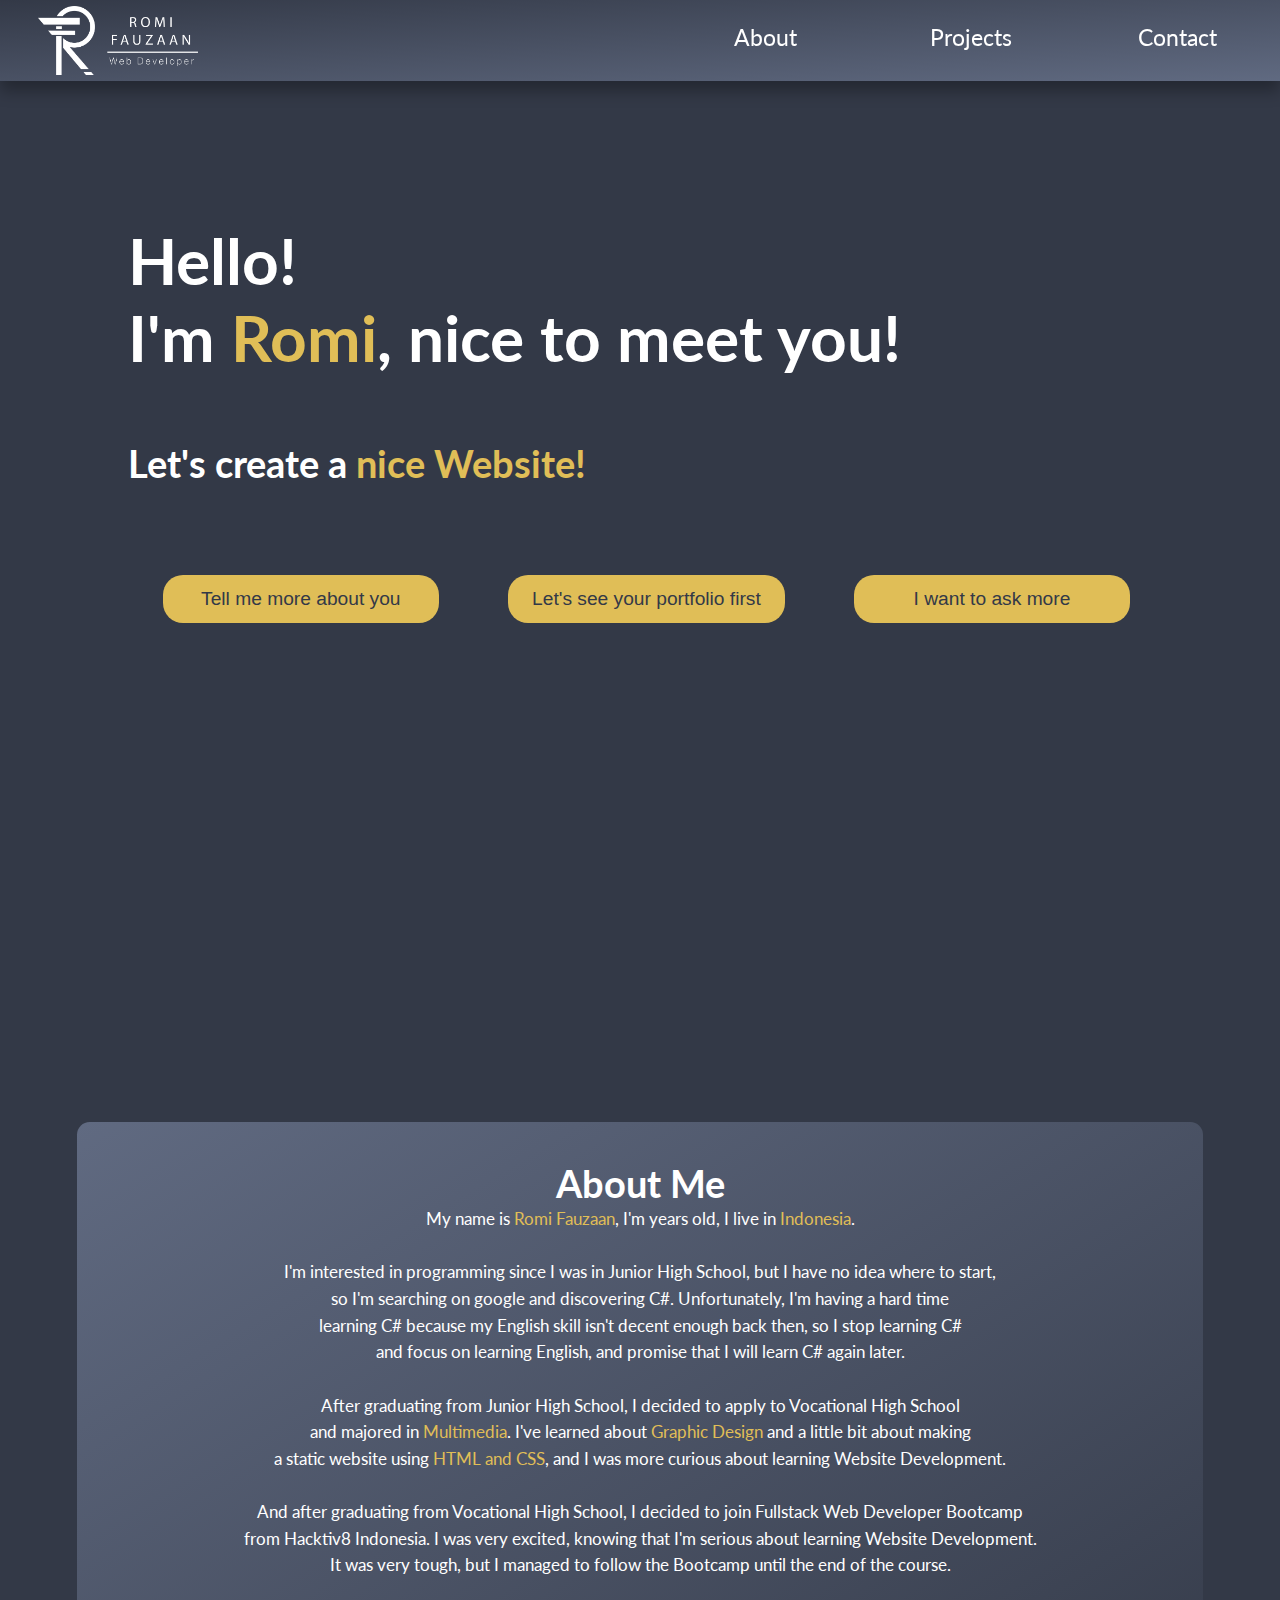
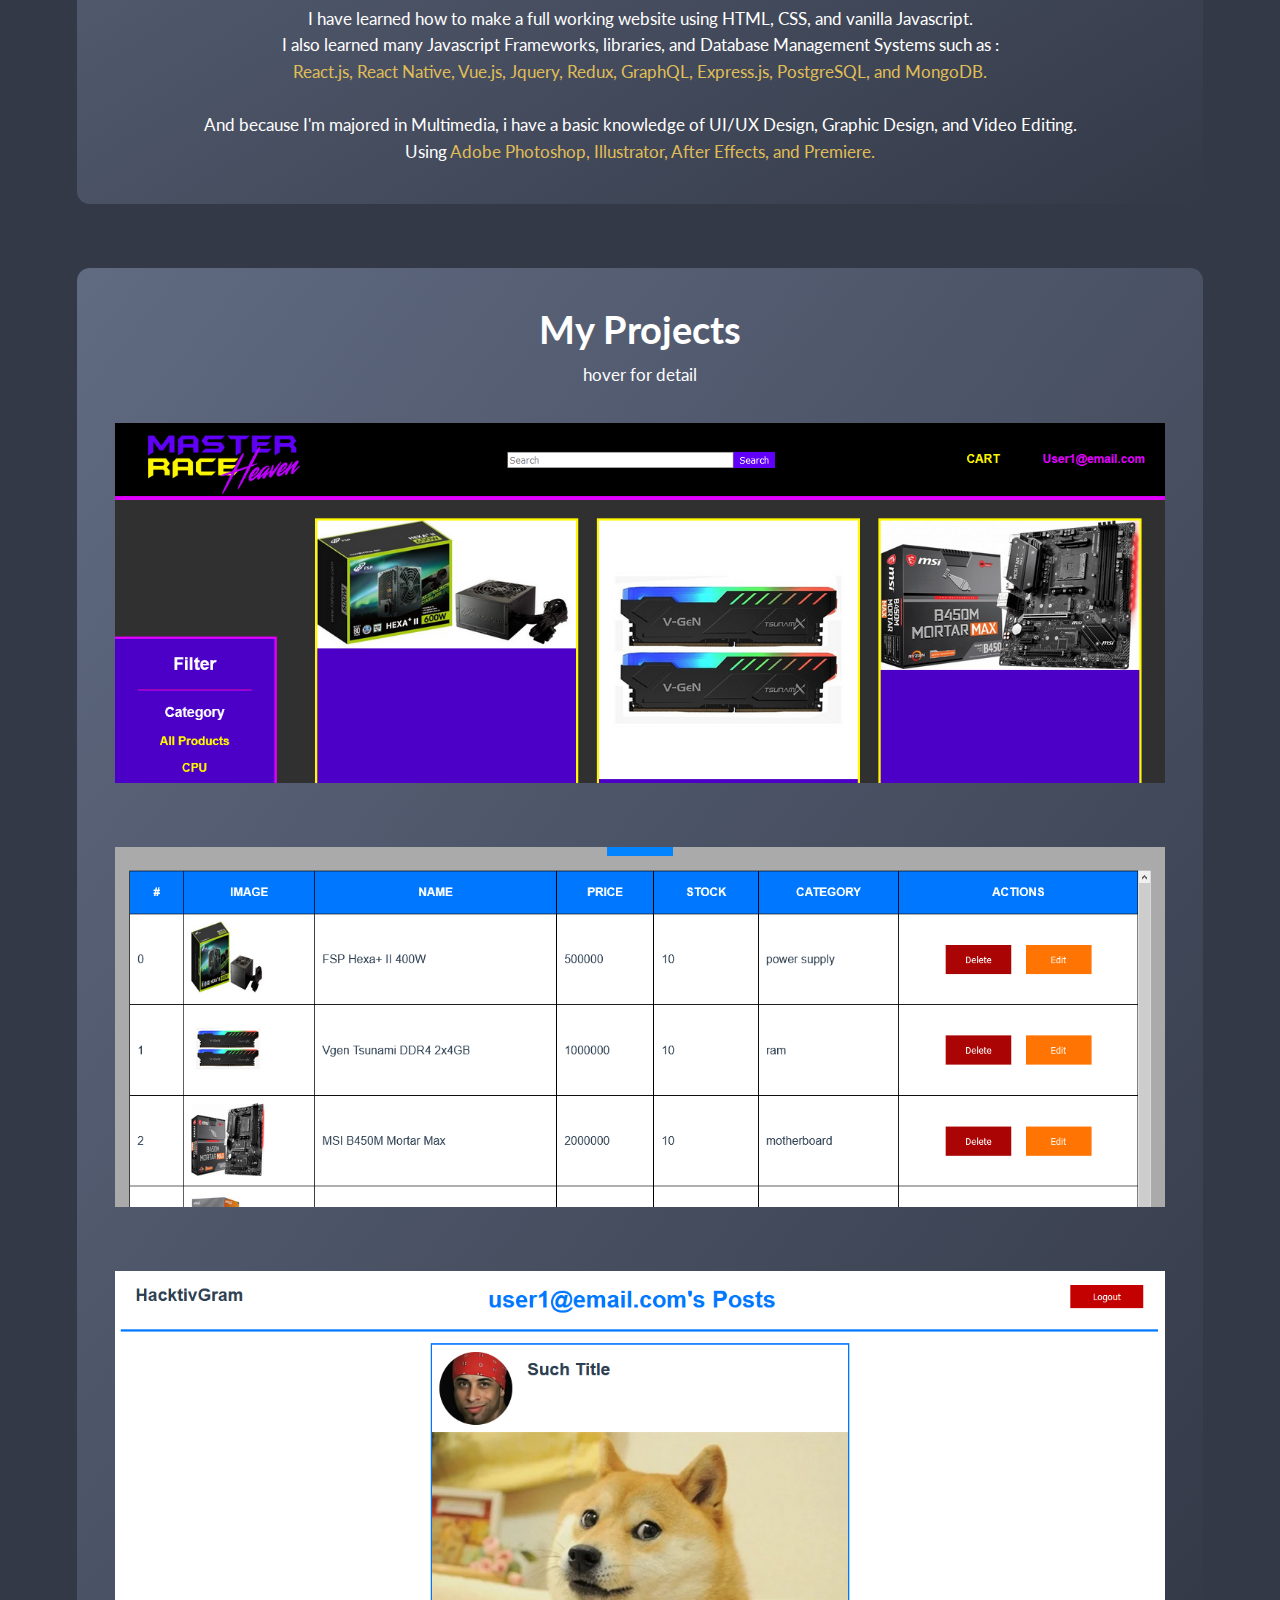
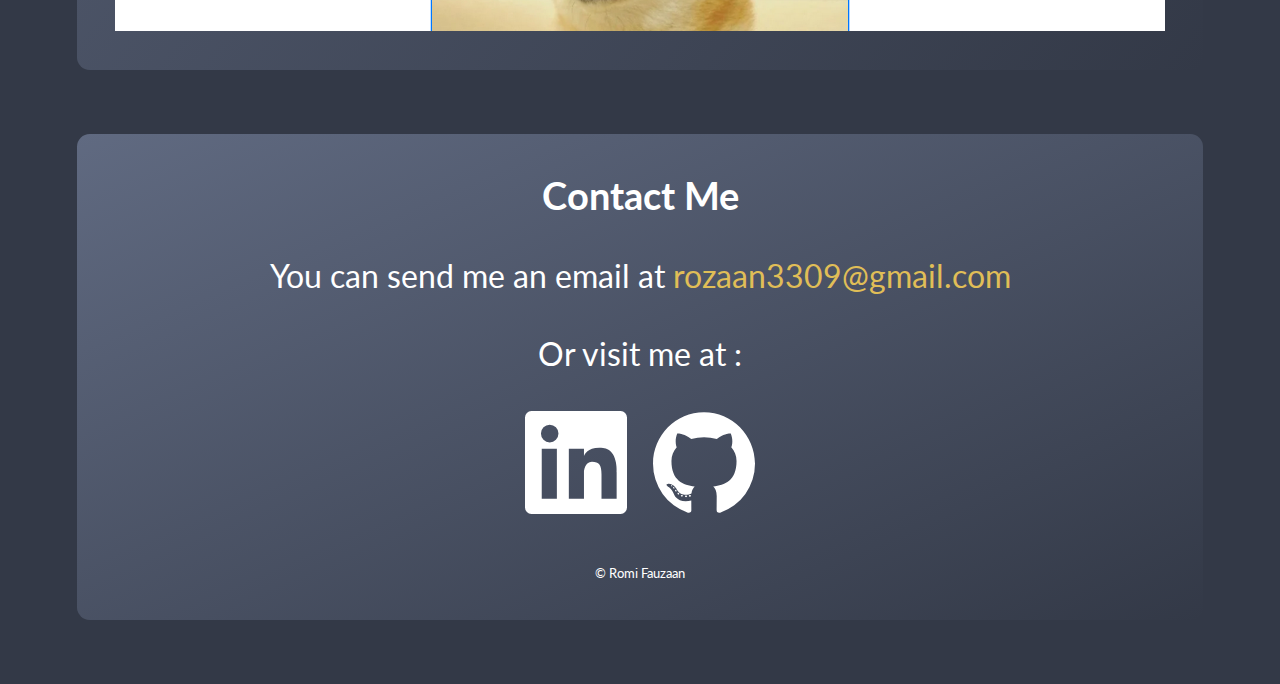
<file: index.html>
<!DOCTYPE html>
<html>
    <head>
        <meta charset="utf-8">
        <meta http-equiv="X-UA-Compatible" content="IE=edge">
        <title>Romi | Web Developer</title>
        <meta name="author" content="Romi Fauzaan">
        <meta name="description" content="This is my portfolio website">
        <meta name="viewport" content="width=device-width, initial-scale=1">
        <link href="https://fonts.googleapis.com/css2?family=Lato" rel="stylesheet">
        <link rel="stylesheet" href="./index.css">
        <link rel="icon" type="image/png" href="./Assets/Logo_Romi_Only.png" />
        <script src="https://code.jquery.com/jquery-3.5.1.min.js" integrity="sha256-9/aliU8dGd2tb6OSsuzixeV4y/faTqgFtohetphbbj0=" crossorigin="anonymous"></script>
    </head>
    <body ontouchstart>

        <header id="header">
            <div class="logoContainer" >
                <img onclick="window.location.href='#brief'" id="Logo" src="./Assets/Logo_with_Title.png" />
            </div>
            <div class="navbar">
                <div  id="about-navPoint" class="navPoint-container">
                    <a class="navPoint" href="#about">About</a>
                    <div id="about-line" class="underline"></div>
                </div>
                <div  id="portfolio-navPoint" class="navPoint-container">
                    <a class="navPoint" href="#projects">Projects</a>
                    <div id="portfolio-line" class="underline"></div>
                </div>
                <div  id="contact-navPoint" class="navPoint-container">
                    <a class="navPoint" href="#contact">Contact</a>
                    <div id="contact-line" class="underline"></div>
                </div>
            </div>
        </header>

        <div class="spacer"></div>

        <section id="brief" class="sections">
            <h1 class="brief-title-main">Hello!</h1>
            <h1 class="brief-title-second">I'm <span>Romi</span>, nice to meet you!</h1>
            <h2 class="brief-title-third">Let's create a <span>nice Website!</span></h2>
            <div class="buttons-container">
                <div class="single-button-wrapper">
                    <button id="toAboutBTN" class="buttons" onclick="window.location.href='#about'">Tell me more about you</button>
                </div>
                <div class="single-button-wrapper">
                    <button id="toPortfolioBTN" class="buttons" onclick="window.location.href='#projects'">Let's see your portfolio first</button>
                </div>
                <div class="single-button-wrapper">
                    <button id="toContactBTN" class="buttons" onclick="window.location.href='#contact'">I want to ask more</button>
                </div>
            </div>
        </section>

        <section id="about" class="sections">
            <div class="about-box">
                <h2 class="about-title">About Me</h2>
                <p class="about-description">
                    My name is <span>Romi Fauzaan</span>, I'm <span id="age"></span> years old, I live in <span>Indonesia</span>.<br><br>

                    I'm interested in programming since I was in Junior High School, but I have no idea where to start, <br>
                    so I'm searching on google and discovering C#. Unfortunately, I'm having a hard time <br>
                    learning C# because my English skill isn't decent enough back then, so I stop learning C# <br>
                    and focus on learning English, and promise that I will learn C# again later.<br><br>

                    After graduating from Junior High School, I decided to apply to Vocational High School <br>
                    and majored in <span>Multimedia</span>. I've learned about <span>Graphic Design</span> and a little bit about making <br>
                    a static website using <span>HTML and CSS</span>, and I was more curious about learning Website Development. <br><br>

                    And after graduating from Vocational High School, I decided to join Fullstack Web Developer Bootcamp <br>
                    from Hacktiv8 Indonesia. I was very excited, knowing that I'm serious about learning Website Development.<br>
                    It was very tough, but I managed to follow the Bootcamp until the end of the course.<br><br>
                    
                    I have learned how to make a full working website using HTML, CSS, and vanilla Javascript. <br>
                    I also learned many Javascript Frameworks, libraries, and Database Management Systems such as : <br>
                    <span>React.js, React Native, Vue.js, Jquery, Redux, GraphQL, Express.js, PostgreSQL, and MongoDB.</span><br><br>

                    And because I'm majored in Multimedia, i have a basic knowledge of UI/UX Design, Graphic Design, and Video Editing.<br>
                    Using <span>Adobe Photoshop, Illustrator, After Effects, and Premiere.</span>
                </p>
            </div>
        </section>

        <section id="projects" class="sections">
            <h2 class="projects-section-title">My Projects</h2>
            <p id="projectsNote" class="projects-section-note">hover for detail</p>
            <div class="projects-container">
                <div id="MasterRace" class="project-container">
                    <div class="project-desc-container">
                        <h1 class="project-title">Master Race Heaven E-Commerce</h1>
                        <div class="project-stack-list">
                            <p class="project-stack">Vue.js</p>
                            <p class="project-stack">Express.js</p>
                            <p class="project-stack">PostgreSQL</p>
                        </div>
                        <p class="project-desc">
                            E-commerce website specialize in computer hardware parts.
                        </p>
                        <div class="project-buttons">
                            <button class="visit-button" onclick="window.open('https://master-race-heaven.web.app','_blank');" >Visit</button>
                        </div>
                    </div>
                </div>
                <div id="MasterRaceCMS" class="project-container">
                    <div class="project-desc-container">
                        <h1 class="project-title">CMS for Master Race Heaven</h1>
                        <div class="project-stack-list">
                            <p class="project-stack">Vue.js</p>
                            <p class="project-stack">Express.js</p>
                            <p class="project-stack">PostgreSQL</p>
                        </div>
                        <p class="project-desc">
                            Content Management System for Master Race Heaven.<br>
                            You can add or edit the products, and it will appear on Master Race Heaven.<br>
                            Email: <span>rozaan5555@yahoo.com</span><br>
                            Password: <span>12345678</span>
                        </p>
                        <div class="project-buttons">
                            <button class="visit-button" onclick="window.open('https://master-race-heaven-cms.web.app','_blank');" >Visit</button>
                        </div>
                    </div>
                </div>
                <div id="HackGram" class="project-container">
                    <div class="project-desc-container">
                        <h1 class="project-title">Hack-Gram</h1>
                        <div class="project-stack-list">
                            <p class="project-stack">Vue.js</p>
                            <p class="project-stack">Express.js</p>
                            <p class="project-stack">PostgreSQL</p>
                        </div>
                        <p class="project-desc">
                            Instagram-like App where you can post something with image and caption.<br>
                            Email: <span>user1@email.com</span><br>
                            Password: <span>userpass</span>                            
                        </p>
                        <div class="project-buttons">
                            <button class="visit-button" onclick="window.open('https://hack-gram.web.app','_blank');" >Visit</button>
                        </div>
                    </div>
                </div>
            </div>
        </section>

        <section id="contact" class="sections">
            <h2 class="contact-section-title">Contact Me</h2>
            <p class="contact-note">
                You can send me an email at <span>rozaan3309@gmail.com</span>
            </p>
            <p class="contact-note">
                Or visit me at :
            </p>
            <div class="contacts-container">
                <div id="contact-linkedin" class="contact-container" onclick="window.open('https://www.linkedin.com/in/romi-fauzaan-3309','_blank');">
                    <img id="linkedin-Logo" class="contact-logo" src="./Assets/LinkedIn-Logo.svg" alt="LinkedIn Logo" />
                    <p id="contact-title-linkedin" class="contact-title">
                        LinkedIn
                    </p>
                </div>
                <div id="contact-github" class="contact-container" onclick="window.open('https://github.com/Rozaan3309','_blank');">
                    <img id="github-logo" class="contact-logo" src="./Assets/Github-Mark.svg" alt="Github Logo" />
                    <p id="contact-title-github" class="contact-title">
                        Github
                    </p>
                </div>
            </div>
            <p class="copyright-text">© Romi Fauzaan</p>
        </section>

        <script async defer src="./index.js"></script>

    </body>
</html>
</file>
<file: index.css>
* {
    box-sizing: border-box;
}
html, body {
    margin: 0;
    padding: 0;
    background-color: #333947;
    scroll-behavior: smooth;
    font-family: Lato, Arial, Helvetica, sans-serif;
}

body {
    position: relative;
}




#header {
    background-image: linear-gradient(to bottom right, #333947,#606a81);
    display: flex;
    flex-direction: row;
    position: fixed;
    top: 0;
    box-shadow: 0 10px 15px rgba(0, 0, 0, 0.3);
    width: 100%;
    height: 9vh;
    z-index: 999;
    transition: top 0.3s;
}

.spacer {
    height: 9vh;
}

a {
    text-decoration: none;
}

p {
    margin: 0;
    font-size: 2em;
    text-align: center;
    color: white;
}

main {
    padding-top: 9vh;
    height: 120vh;
    width: 70vw;
    margin: auto;
}

.logoContainer {
    position: relative;
    flex: 1;
    padding: 0.5vw;
    padding-left: 3vw;
}

#Logo {
    max-width: 100%;
    max-height: 100%;
}

.navbar {
    max-height: 100%;
    display: flex;
    position: relative;
    flex: 1;
    justify-content: space-evenly;
    align-items: center;
    font-family: 'Lato', sans-serif;
}

.navPoint-container {
    display: flex;
    flex-direction: column;
    justify-content: center;
    align-items: center;
    position: relative;
    width: 100%;
    height: 100%;
    padding: 0 1vw;
    /* border: red 2px solid; */
}

.navPoint {
    color: white;
    text-decoration: none;
    font-size: 2.5vh;
}

.underline {
    width: 0%;
    height: 0.5vw;
    background-color: #e0be57;
    border-radius: 20px;
    /* transition: all 0.3s; */
    animation: none;
}

@keyframes growUnderlineIn{
    from {width: 0%}
    to {width: 50%}
}
@keyframes growUnderlineOut{
    from {width: 50%}
    to {width: 0%}
}

.title {
    margin: 0;
    color: white;
}

span {
    color: #e0be57;
}

.sections {
    color: white;
    /* max-width: 100%; */
    /* margin-bottom: 11%; */
}

#brief {
    margin-top: 11%;
    padding-left: 10%;
    height: 100vh;
}

.brief-title-main {
    margin: 0;
    font-size: 5vw;
}

.brief-title-second {
    margin: 0 0 5vw 0;
    font-size: 5vw;
}
.brief-title-third {
    margin: 0 0 7vw 0;
    font-size: 3vw;
}

.buttons-container {
    display: flex;
    width: 90%;
}

.single-button-wrapper {
    display: flex;
    flex: 1;
    justify-content: center;
}

.buttons {
    font-size: 1.5vw;
    padding: 1vw;
    width: 80%;
    border-style: hidden;
    border-radius: 20px;
    transition: all 0.3s;
    color: #333947;
    background-color: #e0be57;
}

.buttons:hover, .buttons:active {
    color: #e0be57;
    width: 90%;
    background-color: white;
    cursor: pointer;
}

.dummy {
    height: 100vh;
}

#about {
    margin-bottom: 5vw;
}

.about-box {
    background-image: linear-gradient(to top left, #333947,#606a81);
    border-radius: 1vw;
    margin: 0 6vw;
    padding: 3vw 3vw;
}

.about-title {
    margin: 0;
    text-align: center;
    font-size: 3vw;
}

.about-description {
    font-size: 1.3vw;
    line-height: 1.6;
}

#projects {
    background-image: linear-gradient(to top left, #333947,#606a81);
    margin: 0 6vw 5vw 6vw;
    border-radius: 1vw;
    padding: 3vw;
}

.projects-section-title {
    margin: 0 0 1vw 0;
    text-align: center;
    font-size: 3vw;
}
.projects-section-note {
    margin-bottom: 3vw;
    text-align: center;
    font-size: 1.3vw;
}

.projects-container {
    display: flex;
    flex-direction: column;
    justify-content: space-evenly;
    /* padding: 2vw 4vw; */
}

#MasterRace {
    background-image: url('./Assets/MasterRaceHeaven.png');
    background-position-x: center;
}
#MasterRaceCMS {
    background-image: url('./Assets/MasterRaceCMS.png');
    background-position-y: center;
    background-position-x: center;
}
#HackGram {
    background-image: url('./Assets/HackGram.png');
    background-position-x: center;
}

.project-container {
    position: relative;
    background-repeat: no-repeat;
    background-size: cover;
    height: 40vh;
    margin-bottom: 5vw;
}

.project-container:last-child {
    margin-bottom: 0%;
}

.project-desc-container {
    display: flex;
    flex-direction: column;
    max-height: 100%;
    height: 100%;
    background-color: rgba(0, 0, 0, 0.7);
    opacity: 0;
    padding: 1vw;
    transition: all 0.8s;
}

.project-desc-container:hover, .project-desc-container:active {
    opacity: 1;
}

.project-title {
    color: #e0be57;
    font-size: 2vw;
    margin: 0;
    flex: 1;
}

.project-stack-list {
    display: flex;
    justify-content: left;
    align-items: center;
    flex: 1;
}

.project-stack {
    font-size: 1vw;
    padding: 0.3vw;
    background-color: #e0be57;
    margin-right: 1vw;
    border-radius: 1vw;
}

.project-desc {
    flex: 3;
    font-size: 1.4vw;
}

.project-buttons {
    flex: 1;
    display: flex;
    flex-direction: row-reverse;

}

.visit-button {
    padding: 0 0.5vw;
    font-size: 1.2vw;
    background-color: #e0be57;
    border-style: none;
    border-radius: 1vw;
    transition: all 0.8s;
}

.visit-button:hover {
    background-color: white;
    color: #e0be57;
    cursor: pointer;
}

#contact {
    background-image: linear-gradient(to top left, #333947,#606a81);
    margin: 0 6vw 5vw 6vw;
    border-radius: 1vw;
    padding: 3vw;
}

.contact-section-title {
    margin: 0 0 3vw 0;
    text-align: center;
    font-size: 3vw;
}

.contact-note {
    margin-bottom: 3vw;
}

.contacts-container {
    display: flex;
    justify-content: center;
    margin-bottom: 1vw;
}
.contact-container {
    margin: 0 1vw;
    text-align: center;
}
.contact-logo {
    width: 8vw;
    height: 8vw;
    margin-bottom: 1vw;
}
.contact-title {
    font-size: 1.5vw;
    opacity: 0;
    transition: all 0.3s;
}
.contact-container:hover {
    cursor: pointer;
}
.contact-container:hover .contact-title {
    opacity: 1;
}
.copyright-text {
    font-size: 1vw;
}


@media only screen and (orientation:portrait) {
    #header {
        flex-direction: column;
        height: 12vh;
    }

    .spacer {
        height: 12vh;
    }

    #brief {
        margin-top: 25%;
    }

    .logoContainer {
        max-height: 60%;
        padding: 1vw 0;
        text-align: center;
    }

    .navPoint {
        font-size: 2vh;
    }

    .brief-title-main {
        font-size: 10vw;
    }
    .brief-title-second {
        font-size: 10vw;
        margin: 0 0 10vw 0;
    }
    .brief-title-third {
        font-size: 7vw;
        margin: 0 0 20vw 0;
    }
    .buttons-container {
        flex-direction: column;
    }
    .single-button-wrapper {
        margin: 1vw 0;
    }
    .buttons {
        font-size: 5vw;
    }

    .about-title {
        font-size: 8vw;
    }

    .about-description {
        font-size: 3.5vw;
    }

    .projects-section-title {
        font-size: 8vw;
    }
    .projects-section-note {
        font-size: 3vw;
    }
    .project-desc-container {
        padding: 2vw;
    }
    .project-title {
        font-size: 5vw;
    }
    .project-stack {
        font-size: 3vw;
    }
    .project-desc {
        font-size: 4vw;
    }
    .visit-button {
        font-size: 4vw;
        padding: 0 2vw;
    }
    #contact {
        margin-bottom: 5vw;
    }
    .contact-section-title {
        font-size: 8vw;
    }
    .contact-note {
        font-size: 5vw;
        margin-bottom: 10vw;
    }
    .contacts-container {
        justify-content: space-evenly;
        margin-bottom: 5vw;
    }
    .contact-logo {
        width: 15vw;
        height: 15vw;
    }
    .contact-title {
        font-size: 5vw;
        opacity: 1;
    }
    .copyright-text {
        font-size: 3vw;
    }
}
</file>
